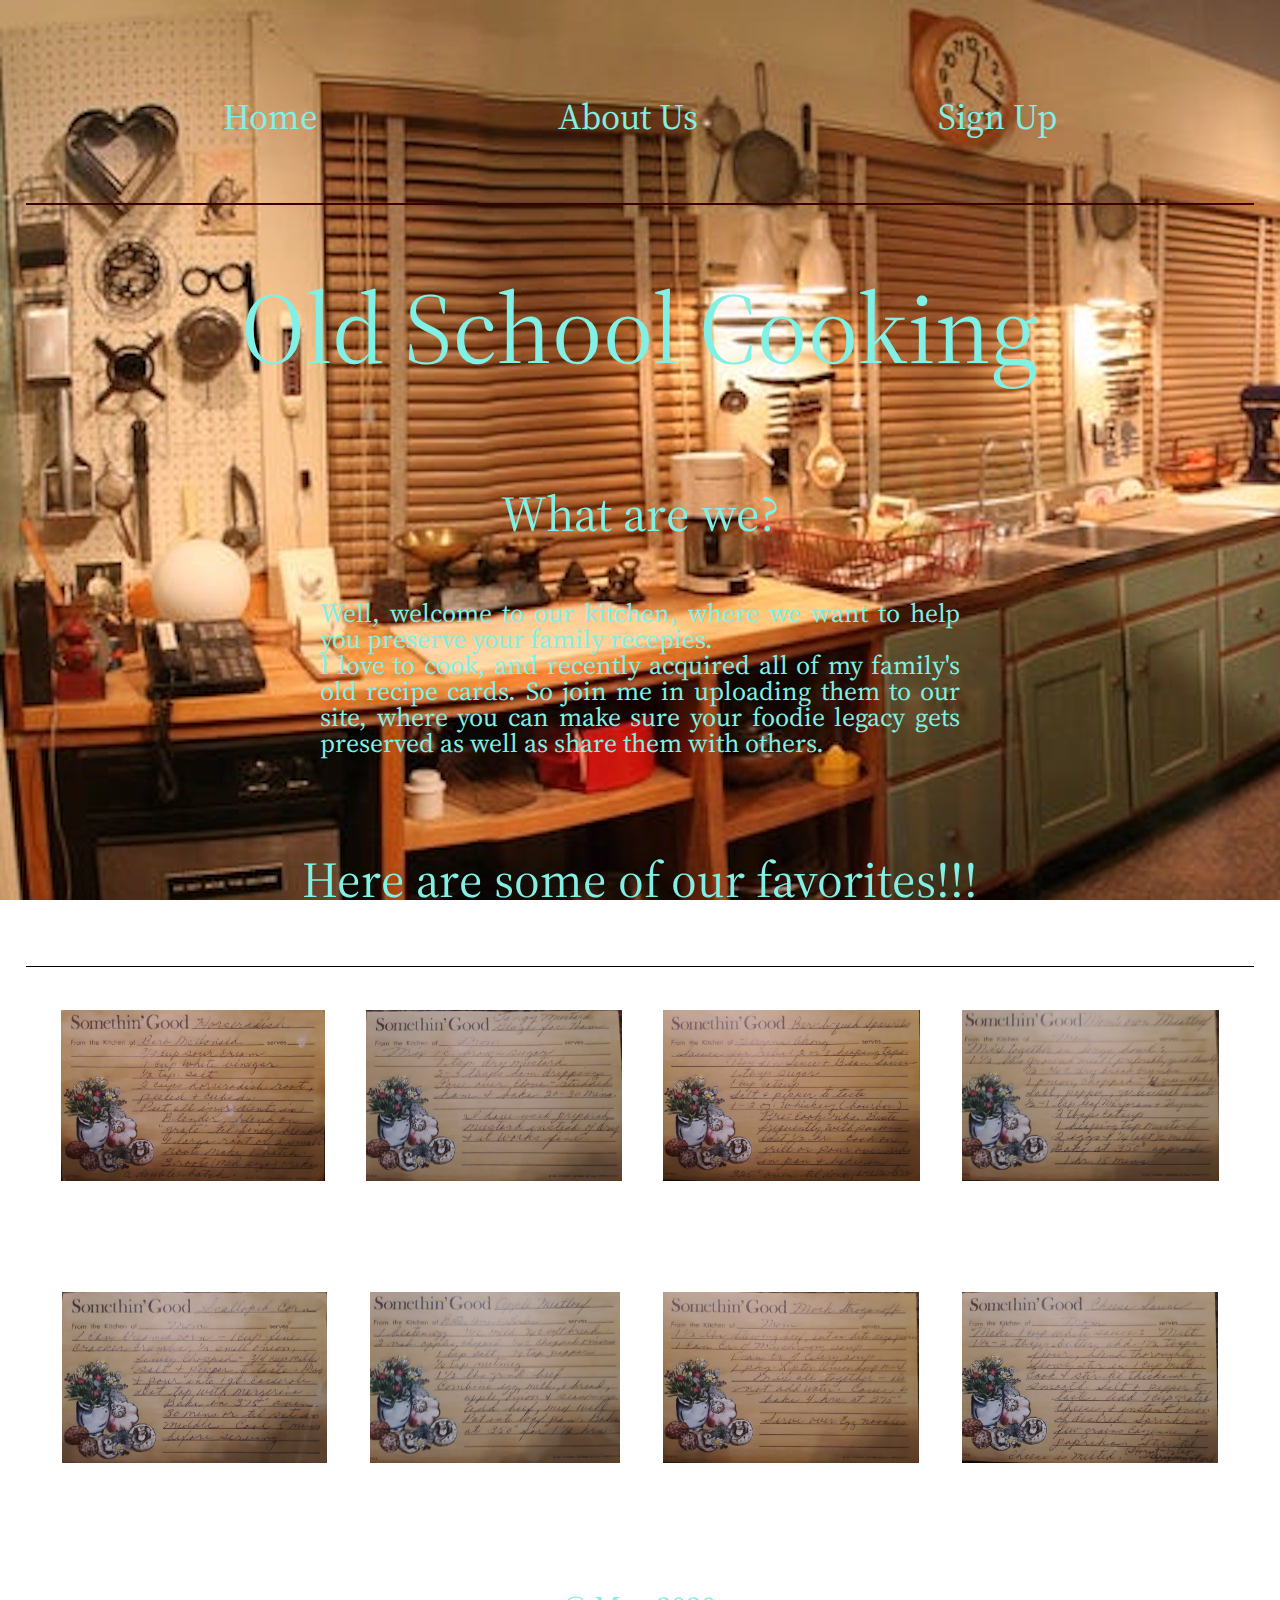
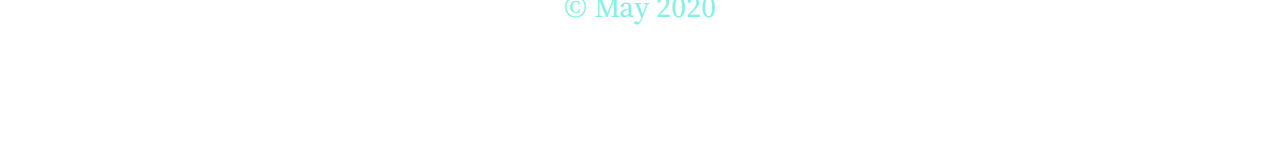
<file: index.html>
<!doctype html>

<html lang="en">
<head>
  <meta charset="utf-8">
  <meta name="viewport" content="width=device-width, initial-scale=1.0">

  <title>Old School Cooking - Home-Page</title>
  <link href="css/index.css" rel="stylesheet">
  <link href="https://fonts.googleapis.com/css2?family=Dancing+Script&family=Source+Serif+Pro:wght@600&display=swap" rel="stylesheet">  
</head>

<body>
    <section class="top-section">
        <nav class="navbar">
            <a href="index.html">Home</a>
            <a class="dashnav" href="about-us.html">About Us</a>
            <a href="#">Sign Up</a>
        </nav>
        <h1>Old School Cooking</h1>
    </section>
    <section class="main-content">
        <h3>What are we?</h3>
            <div class="description">
            <p>Well, welcome to our kitchen, where we want to help you preserve your family recepies. <br> I love to cook, and recently acquired all of my family's old recipe cards.  So join me in uploading them to our site, where you can make sure your foodie legacy gets preserved as well as share them with others.
            </p>
        </div>
        <h3>Here are some of our favorites!!!</h3>
    </section>  <!--End of main-content-->
    <div class="pics">
        <div class="picgroup1">
            <img src="img/card1.jpg" alt="recipecard">
            <img src="img/card2.jpg" alt="recipecard">
            <img src="img/card3.jpg" alt="recipecard">
            <img src="img/card4.jpg" alt="recipecard">
        </div>
        <div class="picgroup2">
            <img src="img/card5.jpg" alt="recipecard">
            <img src="img/card6.jpg" alt="recipecard">
            <img src="img/card7.jpg" alt="recipecard">
            <img src="img/card8.jpg" alt="recipecard">
        </div>
    </div>
    <footer>
        <h2>&copy May 2020</h2>
    </footer>
</body>
</file>
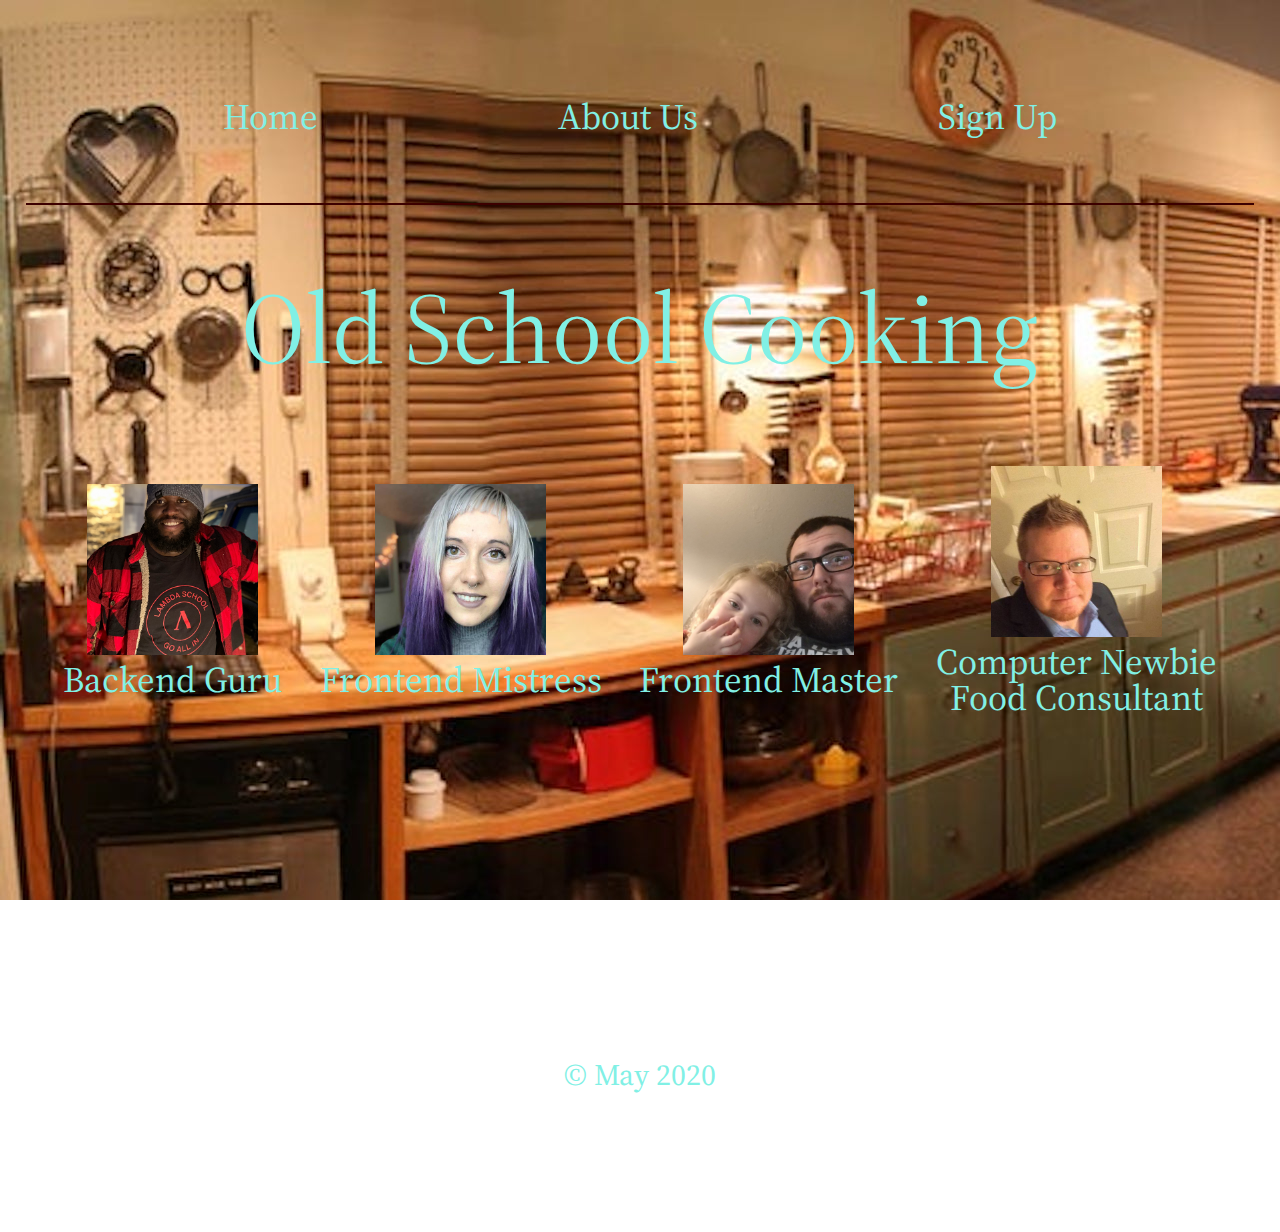
<file: about-us.html>
<!doctype html>

<html lang="en">
<head>
  <meta charset="utf-8">
  <meta name="viewport" content="width=device-width, initial-scale=1.0">

  <title>Old School Cooking - About-Us</title>
  <link href="css/index.css" rel="stylesheet">
  <link href="https://fonts.googleapis.com/css2?family=Dancing+Script&family=Source+Serif+Pro:wght@600&display=swap" rel="stylesheet">
   
</head>

<body>
    <section class="top-section">
        <nav class="navbar">
            <a href="index.html">Home</a>
            <a class="dashnav" href="about-us.html">About Us</a>
            <a href="#">Sign Up</a>
        </nav>
        <h1>Old School Cooking</h1>
    </section>
    <div class="pics">
        <div class="picgroup1">
            <div class="subgroup1">
                <img src="img/Arron.png" alt="recipecard">
                <p>Backend Guru</p>
            </div>
            <div class="subgroup1">
                <img src="img/Amy.jpg" alt="recipecard">
                <p>Frontend Mistress</p>
            </div>
            <div class="subgroup1">
                <img src="img/Justin.jpg" alt="recipecard">
                <p>Frontend Master</p>
            </div>
            <div class="subgroup1">
                <img src="img/Me.jpg" alt="recipecard">
                <p>Computer Newbie<br>Food Consultant</p>
            </div>
        </div>
    
    <footer>
        <h2>&copy May 2020</h2>
    </footer>
</body>
</file>
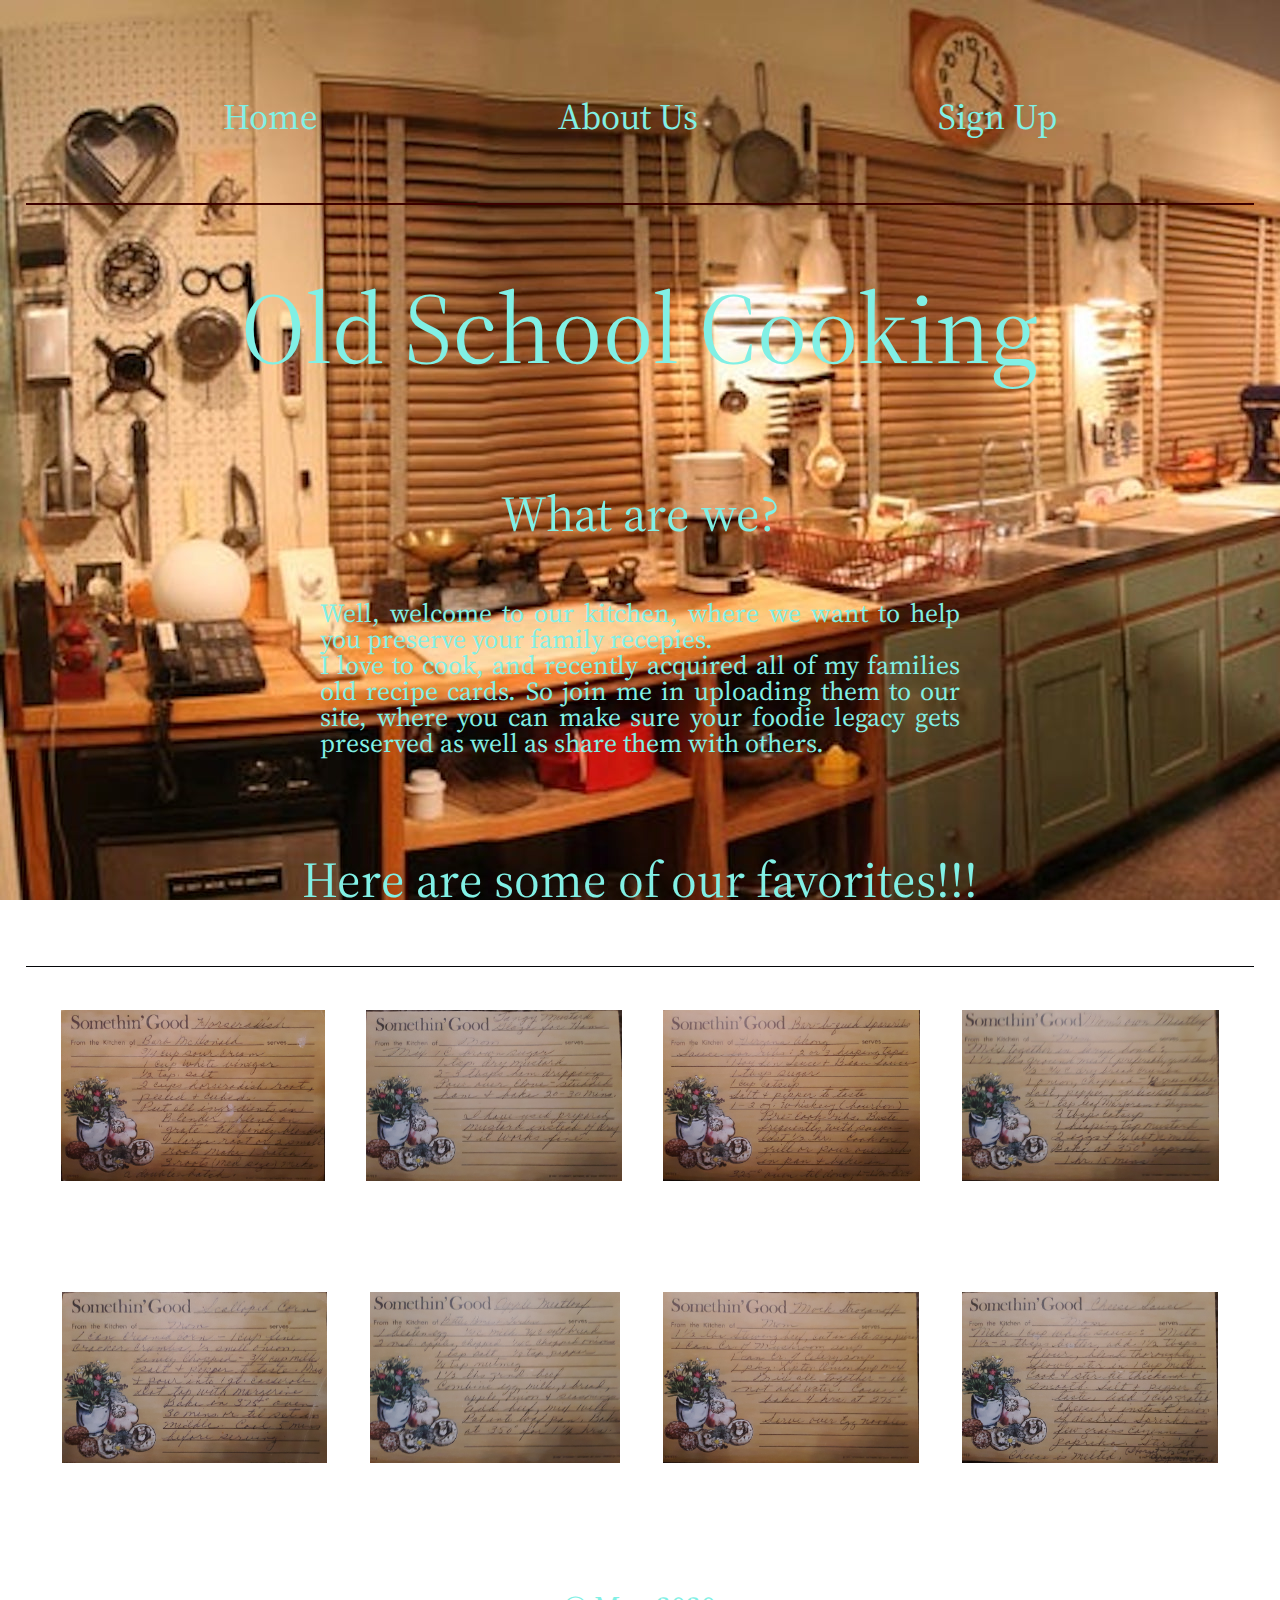
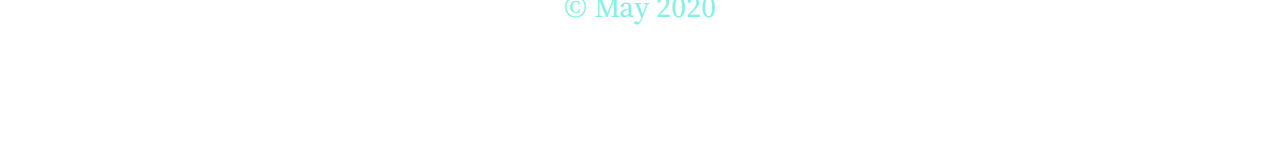
<file: home-page.html>
<!doctype html>

<html lang="en">
<head>
  <meta charset="utf-8">
  <meta name="viewport" content="width=device-width, initial-scale=1.0">

  <title>Old School Cooking - Home-Page</title>
  <link href="css/index.css" rel="stylesheet">
  <link href="https://fonts.googleapis.com/css2?family=Dancing+Script&family=Source+Serif+Pro:wght@600&display=swap" rel="stylesheet">  
</head>

<body>
    <section class="top-section">
        <nav class="navbar">
            <a href="home-page.html">Home</a>
            <a class="dashnav" href="about-us.html">About Us</a>
            <a href="#">Sign Up</a>
        </nav>
        <h1>Old School Cooking</h1>
    </section>
    <section class="main-content">
        <h3>What are we?</h3>
            <div class="description">
            <p>Well, welcome to our kitchen, where we want to help you preserve your family recepies. <br> I love to cook, and recently acquired all of my families old recipe cards.  So join me in uploading them to our site, where you can make sure your foodie legacy gets preserved as well as share them with others.
            </p>
        </div>
        <h3>Here are some of our favorites!!!</h3>
    </section>  <!--End of main-content-->
    <div class="pics">
        <div class="picgroup1">
            <img src="img/card1.jpg" alt="recipecard">
            <img src="img/card2.jpg" alt="recipecard">
            <img src="img/card3.jpg" alt="recipecard">
            <img src="img/card4.jpg" alt="recipecard">
        </div>
        <div class="picgroup2">
            <img src="img/card5.jpg" alt="recipecard">
            <img src="img/card6.jpg" alt="recipecard">
            <img src="img/card7.jpg" alt="recipecard">
            <img src="img/card8.jpg" alt="recipecard">
        </div>
    </div>
    <footer>
        <h2>&copy May 2020</h2>
    </footer>
</body>
</file>
<file: css/index.css>
.stdmargin {
  margin: 1%;
  padding: 0.5% 1%;
}
/* http://meyerweb.com/eric/tools/css/reset/ 
   v2.0 | 20110126
   License: none (public domain)
*/
html,
body,
div,
span,
applet,
object,
iframe,
h1,
h2,
h3,
h4,
h5,
h6,
p,
blockquote,
pre,
a,
abbr,
acronym,
address,
big,
cite,
code,
del,
dfn,
em,
img,
ins,
kbd,
q,
s,
samp,
small,
strike,
strong,
sub,
sup,
tt,
var,
b,
u,
i,
center,
dl,
dt,
dd,
ol,
ul,
li,
fieldset,
form,
label,
legend,
table,
caption,
tbody,
tfoot,
thead,
tr,
th,
td,
article,
aside,
canvas,
details,
embed,
figure,
figcaption,
footer,
header,
hgroup,
menu,
nav,
output,
ruby,
section,
summary,
time,
mark,
audio,
video {
  margin: 0;
  padding: 0;
  border: 0;
  font-size: 100%;
  font: inherit;
  vertical-align: baseline;
}
/* HTML5 display-role reset for older browsers */
article,
aside,
details,
figcaption,
figure,
footer,
header,
hgroup,
menu,
nav,
section {
  display: block;
}
body {
  line-height: 1;
}
ol,
ul {
  list-style: none;
}
blockquote,
q {
  quotes: none;
}
blockquote:before,
blockquote:after,
q:before,
q:after {
  content: '';
  content: none;
}
table {
  border-collapse: collapse;
  border-spacing: 0;
}
html {
  font-size: 62.5%;
}
body {
  background-attachment: fixed;
  background-image: url("../img/julia-child-kitchen2.jpg");
  color: #050609;
  margin: 1%;
  padding: 0.5% 1%;
  font-family: 'Source Serif Pro', serif;
}
.top-section {
  text-align: center;
}
.top-section h1 {
  font-size: 3.4rem;
  padding: 5% 0% 4%;
  color: #81F0E5;
}
@media (min-width: 800px) {
  .top-section h1 {
    font-size: 2rem;
  }
}
@media (min-width: 1000px) {
  .top-section h1 {
    font-size: 10rem;
  }
}
.navbar {
  margin: 1% 0%;
  padding: 2% 0%;
  font-size: 2.8rem;
  border-bottom: 2px solid #3C0000;
  display: flex;
  flex-direction: column;
  justify-content: center;
  align-items: center;
}
@media (min-width: 800px) {
  .navbar {
    font-size: 5rem;
    display: flex;
    flex-direction: row;
    justify-content: space-evenly;
    align-items: auto;
  }
}
@media (min-width: 1000px) {
  .navbar {
    font-size: 3.6rem;
  }
}
.navbar .dashnav {
  border-top: 2px solid #563635;
  border-bottom: 2px solid #563635;
}
@media (min-width: 800px) {
  .navbar .dashnav {
    border-top: none;
    border-bottom: none;
  }
}
.navbar a {
  margin: 1%;
  padding: 2.5%;
  text-decoration: none;
  color: #81F0E5;
}
.navbar a:hover {
  color: #129387;
}
footer {
  padding: 10% 5%;
  text-align: center;
  font-size: 2.8rem;
  color: #81F0E5;
}
@media (min-width: 800px) {
  footer {
    font-size: 3rem;
  }
}
.main-content {
  border-bottom: 1px solid #050609;
  color: #81F0E5;
}
.main-content h3 {
  text-align: center;
  padding: 5% 0%;
  font-size: 2.8rem;
}
@media (min-width: 800px) {
  .main-content h3 {
    font-size: 5rem;
  }
}
.main-content .description {
  display: flex;
  flex-direction: row;
  justify-content: center;
  align-items: center;
}
.main-content p {
  font-size: 2rem;
  text-align: justify;
  padding: 0% 3% 3%;
}
@media (min-width: 800px) {
  .main-content p {
    color: #81F0E5;
    font-size: 3.6rem;
    width: 50vw;
  }
}
@media (min-width: 1000px) {
  .main-content p {
    font-size: 2.6rem;
  }
}
img {
  height: auto;
  width: 80vw;
  padding: 4% 0%;
}
@media (min-width: 800px) {
  img {
    height: 19vh;
    width: auto;
    padding: 0.5%;
  }
}
@media (min-width: 1000px) {
  img:hover {
    height: 30vh;
    width: auto;
  }
}
.pics {
  padding-top: 3%;
}
@media (min-width: 800px) {
  .pics {
    display: flex;
    flex-direction: column;
    justify-content: center;
    align-items: space-around;
  }
}
.pics .subgroup1 {
  font-size: 2rem;
  text-align: center;
  padding: 0% 0% 10%;
}
@media (min-width: 800px) {
  .pics .subgroup1 {
    font-size: 3.6rem;
    color: #81F0E5;
  }
}
.pics .picgroup1 {
  display: flex;
  flex-direction: column;
  justify-content: center;
  align-items: center;
}
@media (min-width: 800px) {
  .pics .picgroup1 {
    display: flex;
    flex-direction: row;
    justify-content: space-evenly;
    align-items: auto;
    padding-bottom: 8%;
  }
}
.pics .picgroup2 {
  display: flex;
  flex-direction: column;
  justify-content: center;
  align-items: center;
}
@media (min-width: 800px) {
  .pics .picgroup2 {
    display: flex;
    flex-direction: row;
    justify-content: space-evenly;
    align-items: auto;
  }
}
</file>
